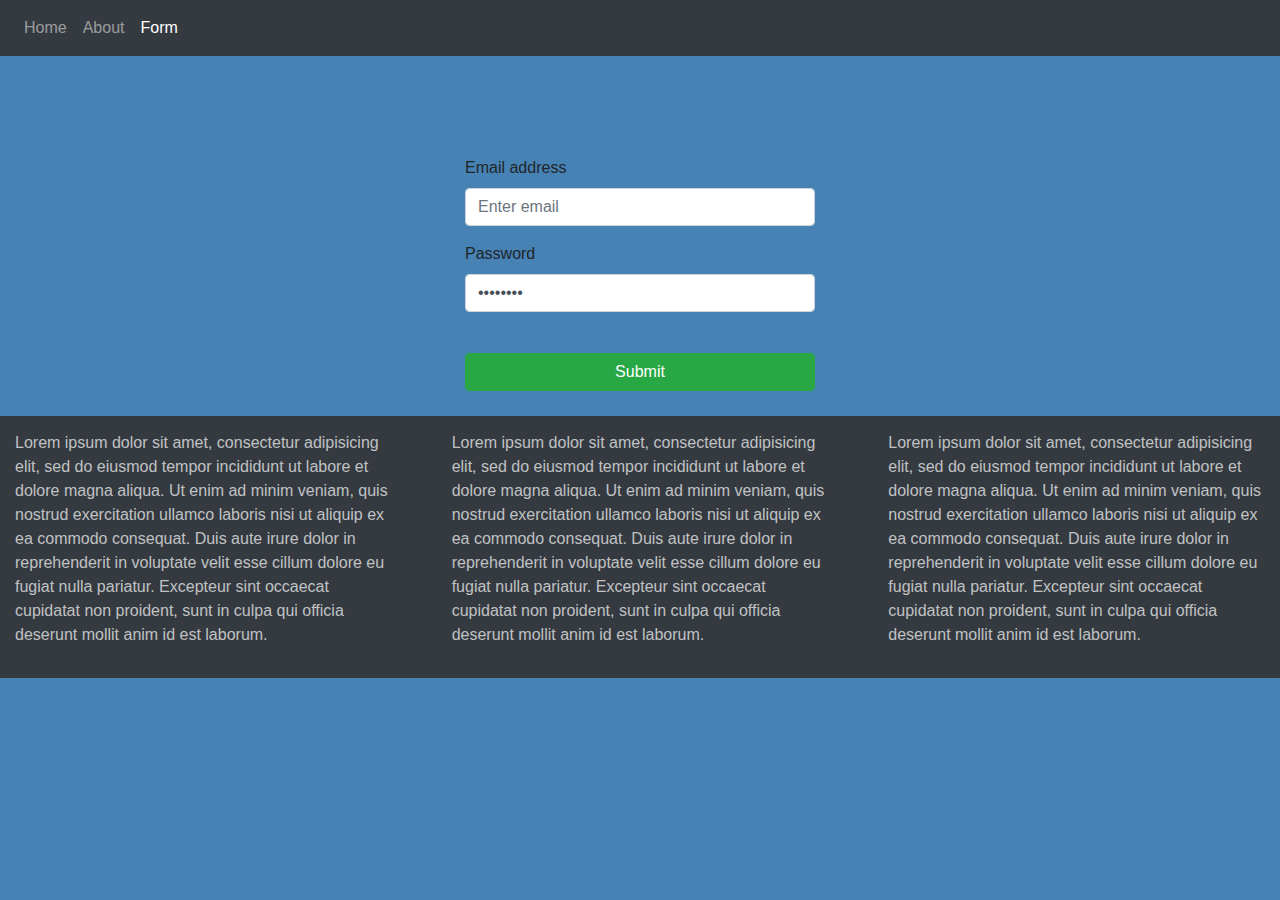
<file: html/form.html>
<!DOCTYPE html>
<html lang="en" dir="ltr">
  <head>
    <meta charset="utf-8">
    <title>Bootstrap Layout - Form</title>

    <!-- attach Bootstrap 4 CSS -->
    <link rel="stylesheet" href="https://maxcdn.bootstrapcdn.com/bootstrap/4.0.0/css/bootstrap.min.css" integrity="sha384-Gn5384xqQ1aoWXA+058RXPxPg6fy4IWvTNh0E263XmFcJlSAwiGgFAW/dAiS6JXm" crossorigin="anonymous">

    <!-- attach own CSS -->
    <link rel="stylesheet" href="../css/main.css">
  </head>
  <body>
      <header>
        <div class="row">
          <div class="col-md-12">
            <nav class="navbar navbar-expand-lg navbar-dark bg-dark">
              <button class="navbar-toggler" type="button" data-toggle="collapse" data-target="#navbarNav" aria-controls="navbarNav" aria-expanded="false" aria-label="Toggle navigation">
                <span class="navbar-toggler-icon"></span>
              </button>
              <div class="collapse navbar-collapse" id="navbarNav">
                <ul class="navbar-nav">
                  <li class="nav-item">
                    <a class="nav-link" href="../index.html">Home <span class="sr-only">(current)</span></a>
                  </li>
                  <li class="nav-item">
                    <a class="nav-link" href="./about.html">About</a>
                  </li>
                  <li class="nav-item active">
                    <a class="nav-link" href="./form.html">Form</a>
                  </li>
                </ul>
              </div>
            </nav>
          </div> <!-- ends col-md-12 -->
        </div> <!-- ends row -->
      </header>

      <main>
        <div class="container">
          <div class="row extra-margin-lg">
            <div class="col-md-4 offset-md-4">
              <!-- add bootstrap for form-->
              <form action="https://www.w3schools.com/action_page.php" method="get">
                <div class="form-group">
                  <label for="email">Email address</label>
                  <input type="email" class="form-control" name="email" aria-describedby="emailHelp" placeholder="Enter email" required>
                </div>
                <div class="form-group">
                  <label for="pass">Password</label>
                  <input type="password" class="form-control" name="pass" value="Password" required>
                </div>
                <button type="submit" class="btn btn-success">Submit</button>
              </form>
            </div><!-- ends col 4 -->
          </div><!-- ends row -->
        </div><!-- ends container -->

      </main>

      <footer ="extra-margin-lg">
        <div class="row">
          <div class="col-md-4">
            <p>Lorem ipsum dolor sit amet, consectetur adipisicing elit, sed do eiusmod tempor incididunt ut labore et dolore magna aliqua. Ut enim ad minim veniam, quis nostrud exercitation ullamco laboris nisi ut aliquip ex ea commodo consequat. Duis aute irure dolor in reprehenderit in voluptate velit esse cillum dolore eu fugiat nulla pariatur. Excepteur sint occaecat cupidatat non proident, sunt in culpa qui officia deserunt mollit anim id est laborum.</p>
          </div>
          <div class="col-md-4">
            <p>Lorem ipsum dolor sit amet, consectetur adipisicing elit, sed do eiusmod tempor incididunt ut labore et dolore magna aliqua. Ut enim ad minim veniam, quis nostrud exercitation ullamco laboris nisi ut aliquip ex ea commodo consequat. Duis aute irure dolor in reprehenderit in voluptate velit esse cillum dolore eu fugiat nulla pariatur. Excepteur sint occaecat cupidatat non proident, sunt in culpa qui officia deserunt mollit anim id est laborum.</p>
          </div>
          <div class="col-md-4">
            <p>Lorem ipsum dolor sit amet, consectetur adipisicing elit, sed do eiusmod tempor incididunt ut labore et dolore magna aliqua. Ut enim ad minim veniam, quis nostrud exercitation ullamco laboris nisi ut aliquip ex ea commodo consequat. Duis aute irure dolor in reprehenderit in voluptate velit esse cillum dolore eu fugiat nulla pariatur. Excepteur sint occaecat cupidatat non proident, sunt in culpa qui officia deserunt mollit anim id est laborum.</p>
          </div>
        </div>
      </footer>


    <!-- attach Bootstrap JS -->
    <script src="https://code.jquery.com/jquery-3.2.1.slim.min.js" integrity="sha384-KJ3o2DKtIkvYIK3UENzmM7KCkRr/rE9/Qpg6aAZGJwFDMVNA/GpGFF93hXpG5KkN" crossorigin="anonymous"></script>
    <script src="https://cdnjs.cloudflare.com/ajax/libs/popper.js/1.12.9/umd/popper.min.js" integrity="sha384-ApNbgh9B+Y1QKtv3Rn7W3mgPxhU9K/ScQsAP7hUibX39j7fakFPskvXusvfa0b4Q" crossorigin="anonymous"></script>
    <script src="https://maxcdn.bootstrapcdn.com/bootstrap/4.0.0/js/bootstrap.min.js" integrity="sha384-JZR6Spejh4U02d8jOt6vLEHfe/JQGiRRSQQxSfFWpi1MquVdAyjUar5+76PVCmYl" crossorigin="anonymous"></script>
  </body>
</html>
</file>
<file: css/main.css>
body {
  overflow-x: hidden;
  margin: 0px;
  background-color: steelblue;
}

.extra-margin-lg {
  margin-top: 100px;
}

.extra-margin-md {
  margin-top: 50px;
}

.card {
  padding: 15px;
  margin: 20px;
}

.center-img {
  display: block;
  margin: 25px auto;
}

.card-title {
  font-weight: bold;
  font-size: 120%;
}

.card-subtitle {
  font-style: italic;
}

button {
  width: 70%;
  margin: 25px auto;
}

div[class="col-md-7"]>p {
  color: rgba(255, 255, 255, 0.7);
  padding: 50px;
  text-align: center;
}

form button {
  width: 100%;
}

footer {
  background-color: #343a40!important;
}

footer p {
  padding: 15px;
  color: rgba(255, 255, 255, 0.7);
}
</file>
